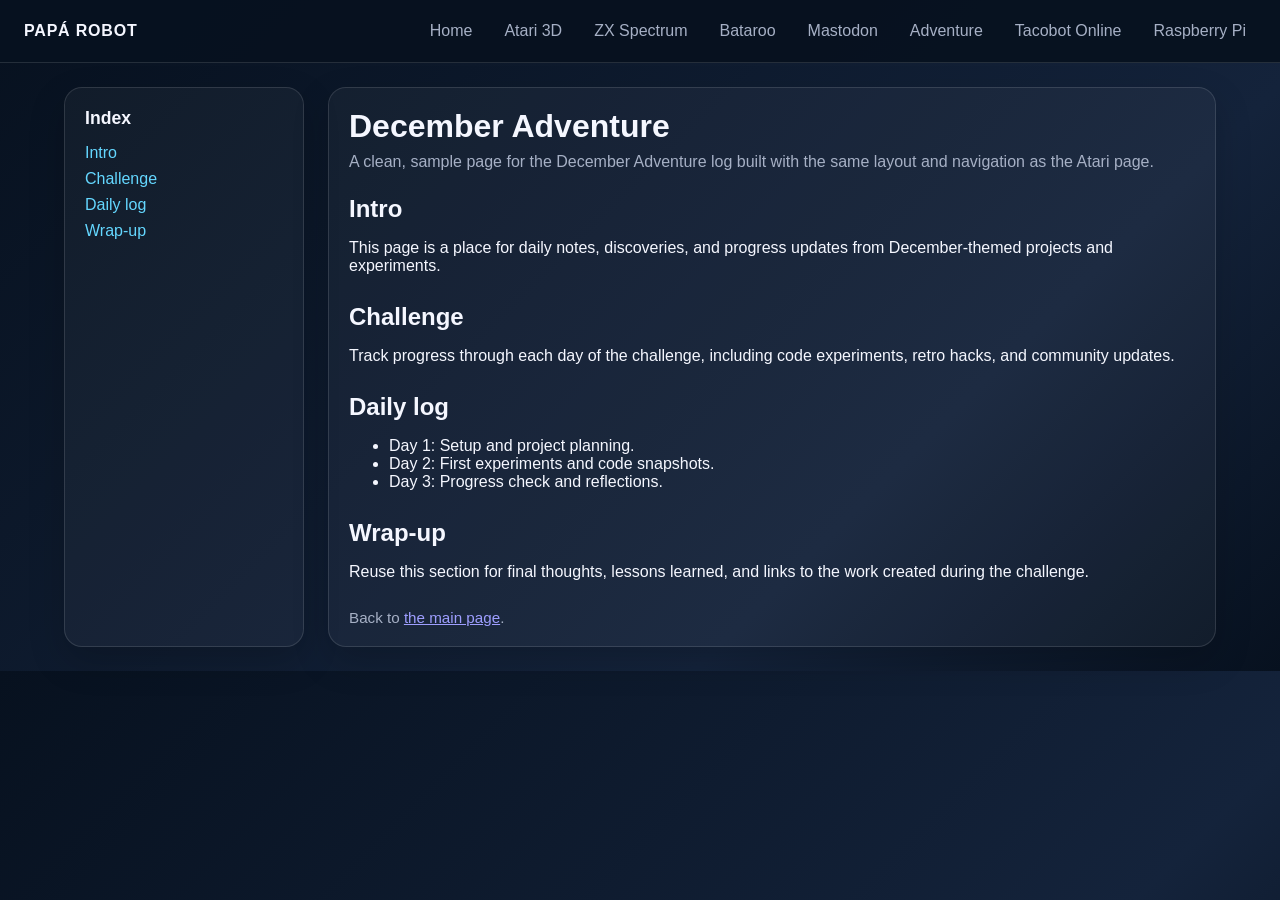
<file: December Adventure.html>
<!DOCTYPE html>
<html lang="en">

<head>
    <meta charset="UTF-8" />
    <meta name="viewport" content="width=device-width, initial-scale=1.0" />
    <title>December Adventure</title>
    <style>
        :root {
            color-scheme: dark;
            --bg: #07111f;
            --panel: #101b30;
            --panel-strong: #16253d;
            --text: #f5f7ff;
            --muted: #a6b0c5;
            --accent: #64d7ff;
        }

        * {
            box-sizing: border-box;
        }

        body {
            margin: 0;
            font-family: Inter, "Segoe UI", Roboto, sans-serif;
            background: linear-gradient(135deg, #07111f, #14233b 70%, #07111f);
            color: var(--text);
        }

        .site-header {
            background: rgba(7, 17, 31, 0.95);
            border-bottom: 1px solid rgba(255, 255, 255, 0.12);
            padding: 16px 24px;
            display: flex;
            justify-content: space-between;
            align-items: center;
            gap: 16px;
            position: sticky;
            top: 0;
            z-index: 10;
        }

        .site-header a {
            color: var(--text);
            text-decoration: none;
        }

        .brand {
            font-weight: 700;
            letter-spacing: 0.05em;
            text-transform: uppercase;
        }

        .site-nav {
            display: flex;
            flex-wrap: wrap;
            gap: 12px;
        }

        .site-nav a {
            color: var(--muted);
            padding: 6px 10px;
            border-radius: 999px;
        }

        .site-nav a:hover {
            color: var(--text);
            background: rgba(255, 255, 255, 0.08);
        }

        .layout {
            display: grid;
            grid-template-columns: 240px minmax(0, 1fr);
            gap: 24px;
            max-width: 1200px;
            margin: 0 auto;
            padding: 24px;
        }

        .index-card,
        .content-card {
            background: rgba(255, 255, 255, 0.04);
            border: 1px solid rgba(255, 255, 255, 0.12);
            border-radius: 18px;
            padding: 20px;
            box-shadow: 0 14px 36px rgba(0, 0, 0, 0.18);
        }

        .index-card h2 {
            margin-top: 0;
            font-size: 1.1rem;
        }

        .index-card ul {
            list-style: none;
            padding: 0;
            margin: 0;
            display: grid;
            gap: 8px;
        }

        .index-card a {
            color: var(--accent);
            text-decoration: none;
        }

        .content-card h1 {
            margin-top: 0;
            margin-bottom: 8px;
            font-size: 2rem;
        }

        .lead {
            color: var(--muted);
            margin-top: 0;
            margin-bottom: 24px;
        }

        .entry {
            margin-bottom: 28px;
        }

        .entry h2,
        .entry h3 {
            margin-bottom: 8px;
        }

        .media-grid {
            display: grid;
            gap: 16px;
            grid-template-columns: repeat(auto-fit, minmax(260px, 1fr));
            margin-top: 12px;
        }

        img,
        iframe {
            width: 100%;
            border-radius: 12px;
            border: 0;
            background: #0c1426;
        }

        .note {
            color: var(--muted);
        }

        footer {
            margin-top: 24px;
            color: var(--muted);
            font-size: 0.95rem;
        }

        @media (max-width: 840px) {
            .layout {
                grid-template-columns: 1fr;
            }
        }
    </style>
</head>

<body>
    <header class="site-header">
        <a class="brand" href="index.html">Papá Robot</a>
        <nav class="site-nav" aria-label="Primary navigation">
            <a href="index.html">Home</a>
            <a href="Atari 3D graphics.html">Atari 3D</a>
            <a href="Zx Spectrum Bot.html">ZX Spectrum</a>
            <a href="Bataroo.html">Bataroo</a>
            <a href="Atari8bit bot mastodon.html">Mastodon</a>
            <a href="December Adventure.html">Adventure</a>
            <a href="Tacobot Online.html">Tacobot Online</a>
            <a href="Raspberry pi 5.html">Raspberry Pi</a>
        </nav>
    </header>
    <main class="layout">
        <aside class="index-card" aria-label="Page index">
            <h2>Index</h2>
            <ul>
                <li><a href="#intro">Intro</a></li>
                <li><a href="#challenge">Challenge</a></li>
                <li><a href="#daily-log">Daily log</a></li>
                <li><a href="#wrapup">Wrap-up</a></li>
            </ul>
        </aside>
        <article class="content-card">
            <h1>December Adventure</h1>
            <p class="lead">A clean, sample page for the December Adventure log built with the same layout and
                navigation as the Atari page.</p>
            <section id="intro" class="entry">
                <h2>Intro</h2>
                <p>This page is a place for daily notes, discoveries, and progress updates from December-themed projects
                    and experiments.</p>
            </section>
            <section id="challenge" class="entry">
                <h2>Challenge</h2>
                <p>Track progress through each day of the challenge, including code experiments, retro hacks, and
                    community updates.</p>
            </section>
            <section id="daily-log" class="entry">
                <h2>Daily log</h2>
                <ul>
                    <li>Day 1: Setup and project planning.</li>
                    <li>Day 2: First experiments and code snapshots.</li>
                    <li>Day 3: Progress check and reflections.</li>
                </ul>
            </section>
            <section id="wrapup" class="entry">
                <h2>Wrap-up</h2>
                <p>Reuse this section for final thoughts, lessons learned, and links to the work created during the
                    challenge.</p>
            </section>
            <footer>Back to <a href="index.html">the main page</a>.</footer>
        </article>
    </main>
</body>

</html>
</file>
